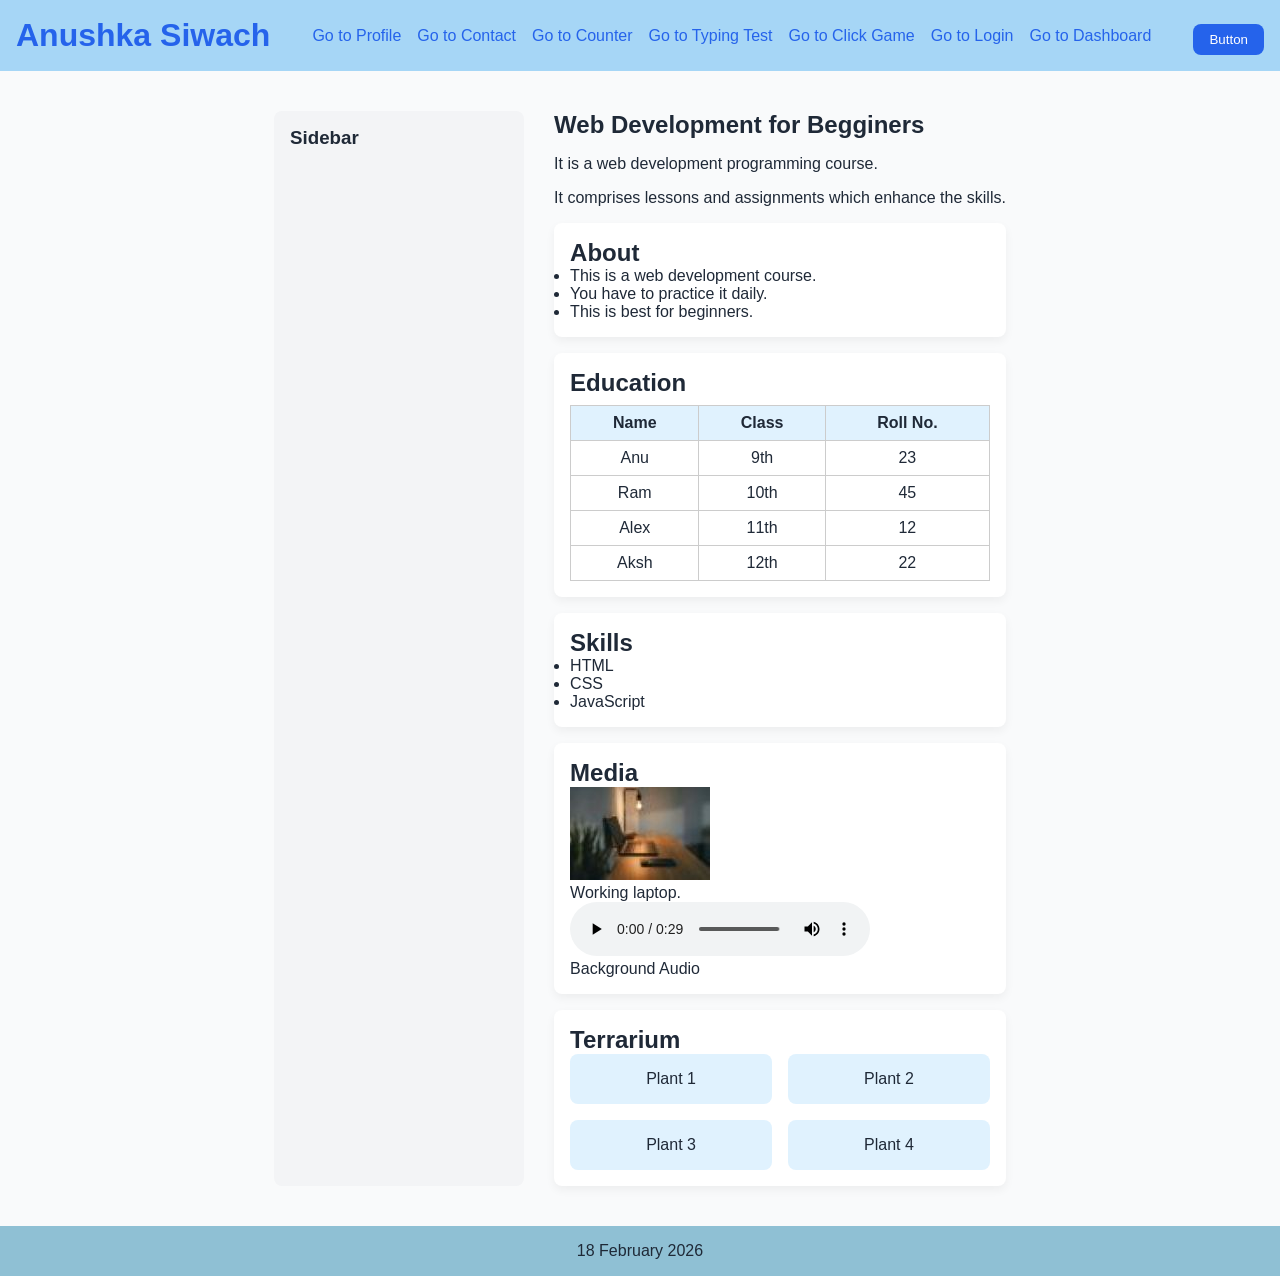
<file: index.html>
<!DOCTYPE html>
<html lang="en">
    <head>
        <meta charset="UTF-8">
        <meta name="viewport" content="width=device-width, initial-scale=1.0">
        <title>Anushka Siwach</title>
        <link rel="stylesheet" href="css/style.css">
        <script src="js/script.js" defer></script>
    </head>
    <body>
        <!-- Header section with navigation -->
        <header class="header">
            <h1 class="logo">Anushka Siwach</h1>
            <nav class="nav" role="navigation" aria-label="Main Navigation">
                <a href="pages/profile.html">Go to Profile</a>
                <a href="pages/contact.html">Go to Contact</a>
                <a href="pages/counter.html">Go to Counter</a>
                <a href="pages/typing.html">Go to Typing Test</a>
                <a href="pages/click-game.html">Go to Click Game</a>
                <a href="pages/login.html">Go to Login</a>
                <a href="pages/dashboard.html">Go to Dashboard</a>
            </nav>
            <button id="indexBtn">Button</button>
        </header>
        <!-- Main content of the page -->
        <main class="main-wrapper">
            <div class="grid-layout">
                <!-- Sidebar -->
                <aside class="sidebar">
                    <h3>Sidebar</h3>
                </aside>
                <div class="content">
                    <h2>Web Development for Begginers</h2>
                    <p>It is a web development programming course.</p>
                    <p>It comprises lessons and assignments which enhance the skills.</p>
                    <!-- About Section  -->
                    <section class="card">
                        <h2>About</h2>
                        <ul>
                            <li>This is a web development course.</li>
                            <li>You have to practice it daily.</li>
                            <li>This is best for beginners.</li>
                        </ul>
                    </section>
                    <!-- Education Section -->
                    <section class="card" id="education">
                        <h2>Education</h2>
                        <table class="table">
                            <thead>
                                <tr>
                                    <th>Name</th>
                                    <th>Class</th>
                                    <th>Roll No.</th>
                                </tr>
                            </thead>
                            <tbody>
                                <tr>
                                    <td>Anu</td>
                                    <td>9th</td>
                                    <td>23</td>
                                </tr>
                                <tr>
                                    <td>Ram</td>
                                    <td>10th</td>
                                    <td>45</td>
                                </tr>
                                <tr>
                                    <td>Alex</td>
                                    <td>11th</td>
                                    <td>12</td>
                                </tr>
                                <tr>
                                    <td>Aksh</td>
                                    <td>12th</td>
                                    <td>22</td>
                                </tr>
                            </tbody>
                        </table>
                    </section>
                    <!-- Skills Section -->
                    <section class="card">
                        <h2>Skills</h2>
                        <ul>
                            <li>HTML</li>
                            <li>CSS</li>
                            <li>JavaScript</li>
                        </ul>
                    </section>
                    <!-- Media Content -->
                    <section class="card">
                        <h2>Media</h2>
                        <!-- Image -->
                        <figure>
                            <img src="media/image.jpg" alt="laptop">
                            <figcaption>Working laptop.</figcaption>
                        </figure>
                        <!-- Audio -->
                        <figure>
                            <audio controls>
                                <source src="media/audio.mpeg" type="audio/mpeg">
                            </audio>
                            <figcaption>Background Audio</figcaption>
                        </figure>
                    </section>
                    <!-- Terrarium Section -->
                    <section class="card">
                        <h2 class="text-center mb-lg">Terrarium</h2>
                        <div class="terrarium">
                            <div class="plant">Plant 1</div>
                            <div class="plant">Plant 2</div>
                            <div class="plant">Plant 3</div>
                            <div class="plant">Plant 4</div>
                        </div>
                    </section>
                </div>
            </div>
        </main>
        <!-- Footer section with Date -->
        <footer class="footer">
            <p>18 February 2026</p>
        </footer>
    </body>
</html>
</file>
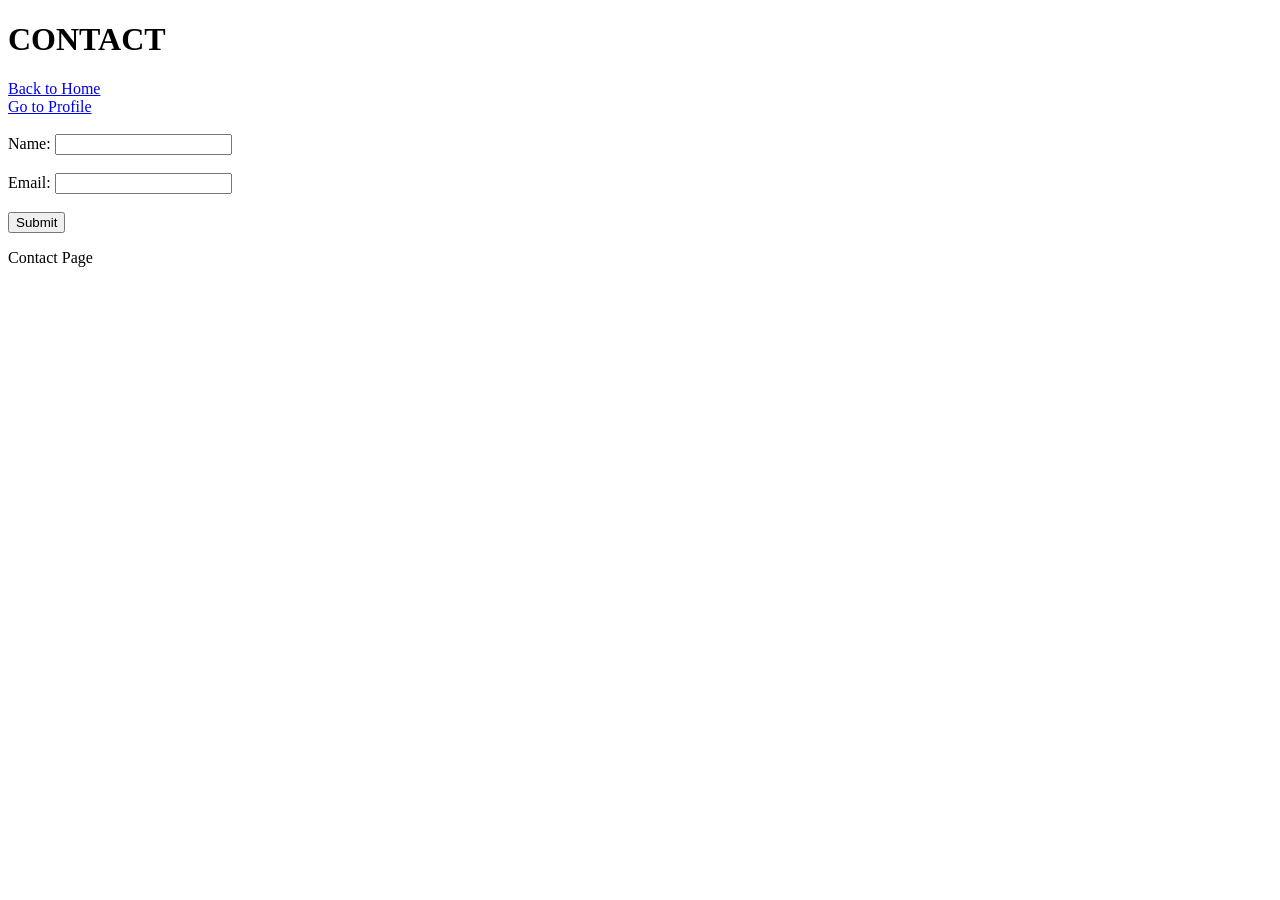
<file: contact.html>
<!DOCTYPE html>
<html lang="en">
<head>
    <meta charset="UTF-8">
    <meta name="viewport" content="width=device-width, initial-scale=1.0">
    <title>Contact</title>
</head>
<body>
    <header>
        <h1>CONTACT</h1>

        <nav role="navigation" aria-label="Main Navigation">
            <a href="/index.html">Back to Home</a><br>
            <a href="/pages/profile.html">Go to Profile</a>
        </nav>
    </header>

    <main>
        <form>
            <br><label for="name">Name:</label>
            <input type="txt" name="name" id="name" required minlength="3"><br><br>
            <label for="email">Email:</label>
            <input type="email" name="email" id="email" required><br><br>

            <button type="submit">Submit</button>

        </form>
    </main>    

    <footer>
        <p>Contact Page</p>
    </footer>
        
</body>
</html>
</file>
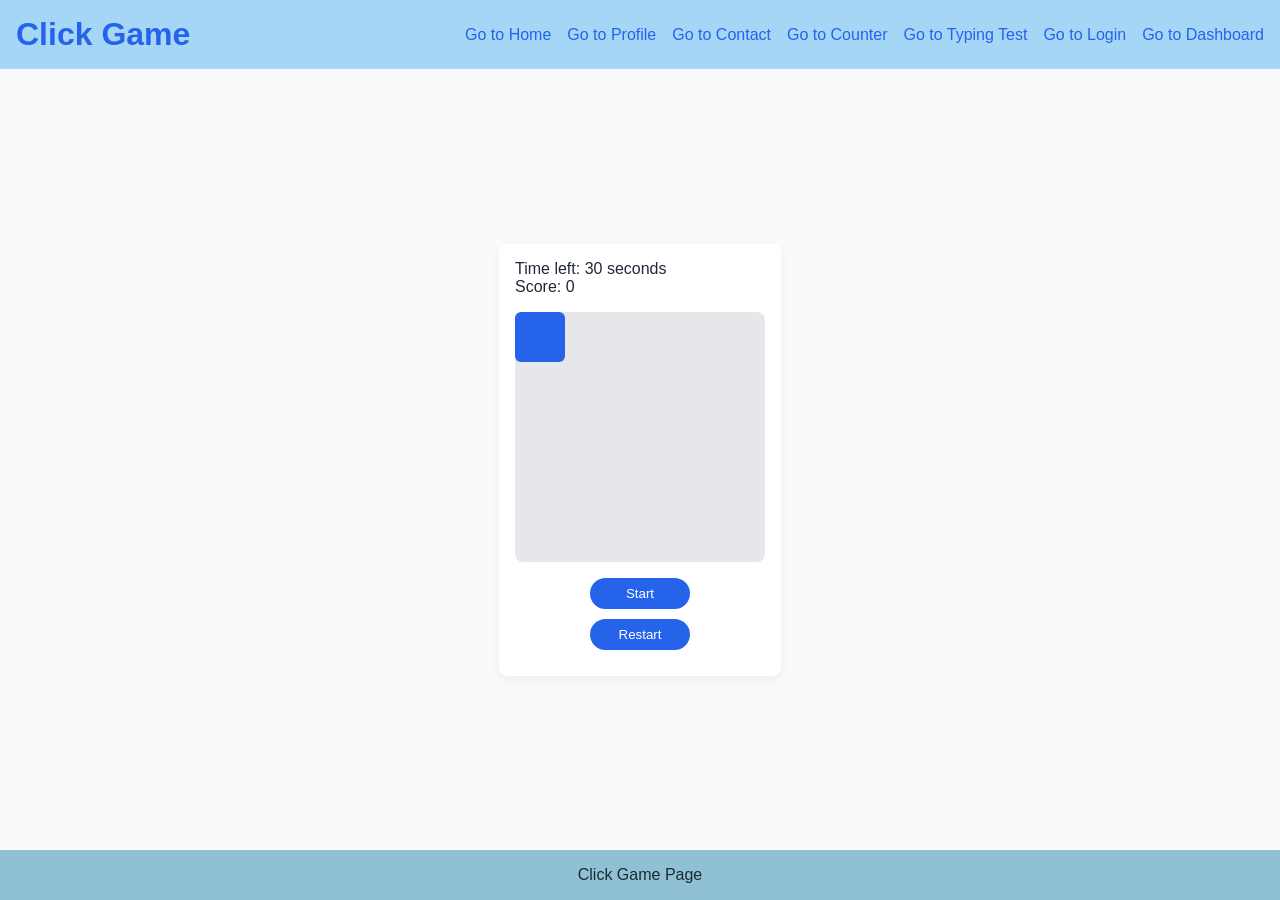
<file: pages/click-game.html>
<!DOCTYPE html>
<html lang="en">
    <head>
        <meta charset="UTF-8">
        <meta name="viewport" content="width=device-width, initial-scale=1.0">
        <title>Click Game</title>
        <link rel="stylesheet" href="../css/style.css">
        <script src="../js/click-game.js" defer></script>
    </head>
    <body>
        <!-- Header with navigation -->
        <header class="header">
            <h1 class="logo">Click Game</h1>
            <nav class="nav" role="navigation" aria-label="Main Navigation">
                <a href="../index.html">Go to Home</a>
                <a href="profile.html">Go to Profile</a>
                <a href="contact.html">Go to Contact</a>
                <a href="counter.html">Go to Counter</a>
                <a href="typing.html">Go to Typing Test</a>
                <a href="login.html">Go to Login</a>
                <a href="dashboard.html">Go to Dashboard</a>
            </nav>
        </header>

        <!-- Main content of the page -->
        <main class="main-wrapper center-page">
            <div class="card center-card">
                <!-- Shows timer -->
                <p id="timer">Time left: 30 seconds</p>
                <!-- Shows score -->
                <p id="score">Score: 0</p>

                <div id="gameArea">
                    <div id="square"></div>
                </div>

                <!-- Start button -->
                <button id="startBtn">Start</button>

                <!-- Restart button -->
                <button id="restartBtn">Restart</button>
            </div>
        </main>
        <footer class="footer">
            <p>Click Game Page</p>
        </footer>
    </body>
</html>
</file>
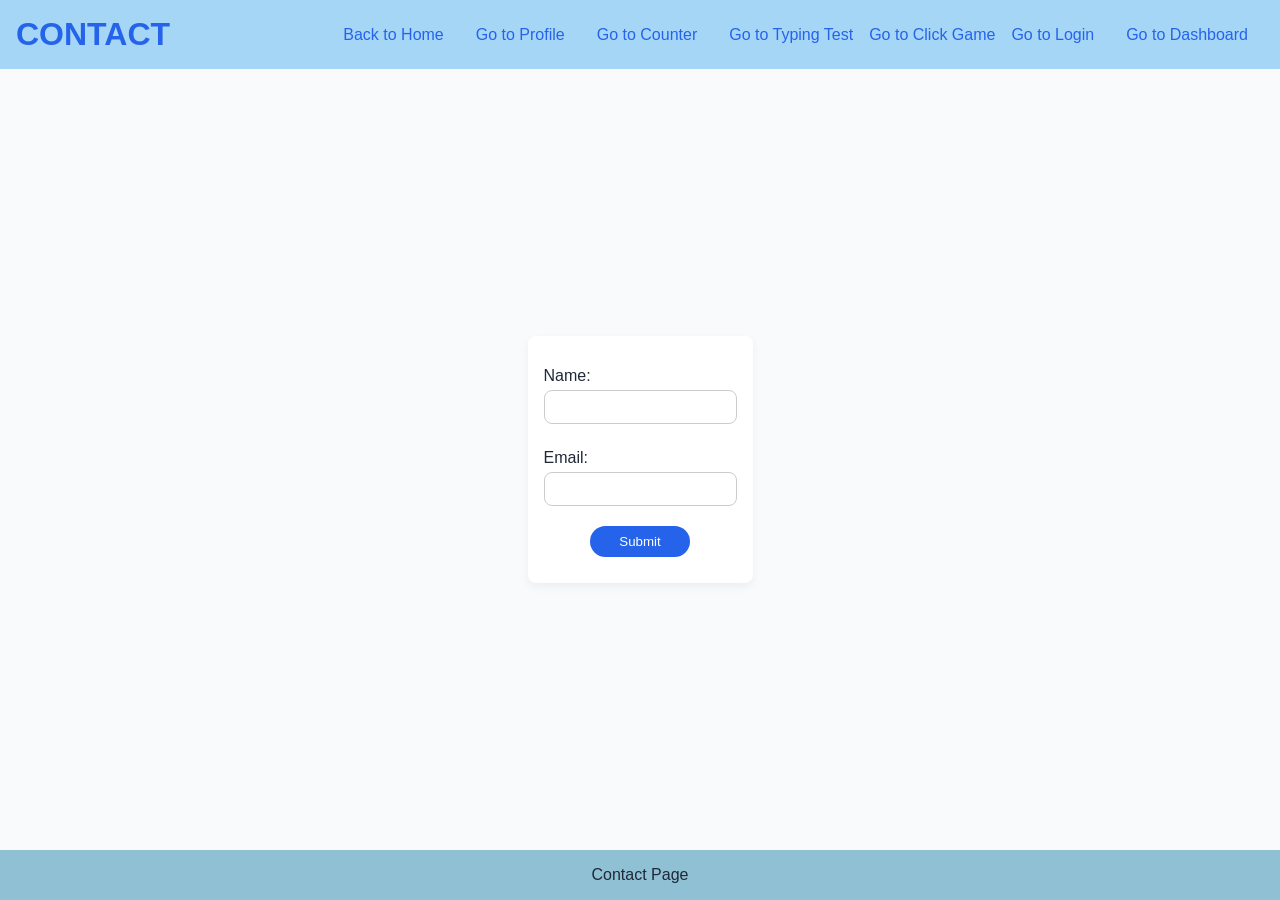
<file: pages/contact.html>
<!DOCTYPE html>
<html lang="en">
    <head>
        <meta charset="UTF-8">
        <meta name="viewport" content="width=device-width, initial-scale=1.0">
        <title>Contact</title>
        <link rel="stylesheet" href="../css/style.css">
    </head>
    <body>
        <!-- Header with navigation -->
        <header class="header">
            <h1 class="logo">CONTACT</h1>
            <nav class="nav" role="navigation" aria-label="Main Navigation">
                <a href="../index.html">Back to Home</a><br>
                <a href="profile.html">Go to Profile</a><br>
                <a href="counter.html">Go to Counter</a><br>
                <a href="typing.html">Go to Typing Test</a>
                <a href="click-game.html">Go to Click Game</a>
                <a href="login.html">Go to Login</a><br>
                <a href="dashboard.html">Go to Dashboard</a><br>
            </nav>
        </header>
        <!-- Contact Form -->
        <main class="main-wrapper center-page">
            <div class="card center-card">
                <form id="contactForm" novalidate>
                    <!-- Name Input -->
                    <label for="name">Name:</label>
                    <input type="text" name="name" id="name" required minlength="3">
                    <small id="nameError" style="color:red;"></small><br>
                    <!-- Email Input -->
                    <label for="email">Email:</label>
                    <input type="email" name="email" id="email" required>
                    <small id="emailError" style="color:red;"></small><br>
                    <!-- Submit button -->
                    <button type="submit" id="contactButton">Submit</button>
                </form>
            </div>
        </main>
        <!-- Footer -->
        <footer class="footer">
            <p>Contact Page</p>
        </footer>
        <script>
            const form = document.getElementById("contactForm");
            if (form) {
                const nameInput = document.getElementById("name");
                const emailInput = document.getElementById("email");
                const nameError = document.getElementById("nameError");
                const emailError = document.getElementById("emailError");
                form.addEventListener("submit", function (event) {
                    event.preventDefault(); // stop default behaviour
                    let isValid = true;
                    // Name validation
                    if (nameInput.value.trim() === "") {
                        nameError.textContent = "Name is required";
                        isValid = false;
                    } else if (nameInput.value.trim().length < 3) {
                        nameError.textContent = "Name must be at least 3 characters";
                        isValid = false;
                    } else {
                        nameError.textContent = "";
                    }
                    // Email validation
                    if (emailInput.value.trim() === "") {
                        emailError.textContent = "Email is required";
                        isValid = false;
                    } else if (!emailInput.value.includes("@")) {
                        emailError.textContent = "Email must contain @";
                        isValid = false;
                    } else {
                        emailError.textContent = "";
                    }
                    // Final submission
                    if (isValid) {
                        alert("Form submitted successfully!");
                        form.reset();
                    }
                });
                // Real-time Name Validation
                nameInput.addEventListener("input", function () {
                    if (nameInput.value.trim().length >= 3) {
                        nameError.textContent = "";
                    }
                });
                // Real-time Email Validation
                emailInput.addEventListener("input", function () {
                    if (emailInput.value.includes("@")) {
                        emailError.textContent = "";
                    }
                });
            }
        </script>
    </body>
</html>
</file>
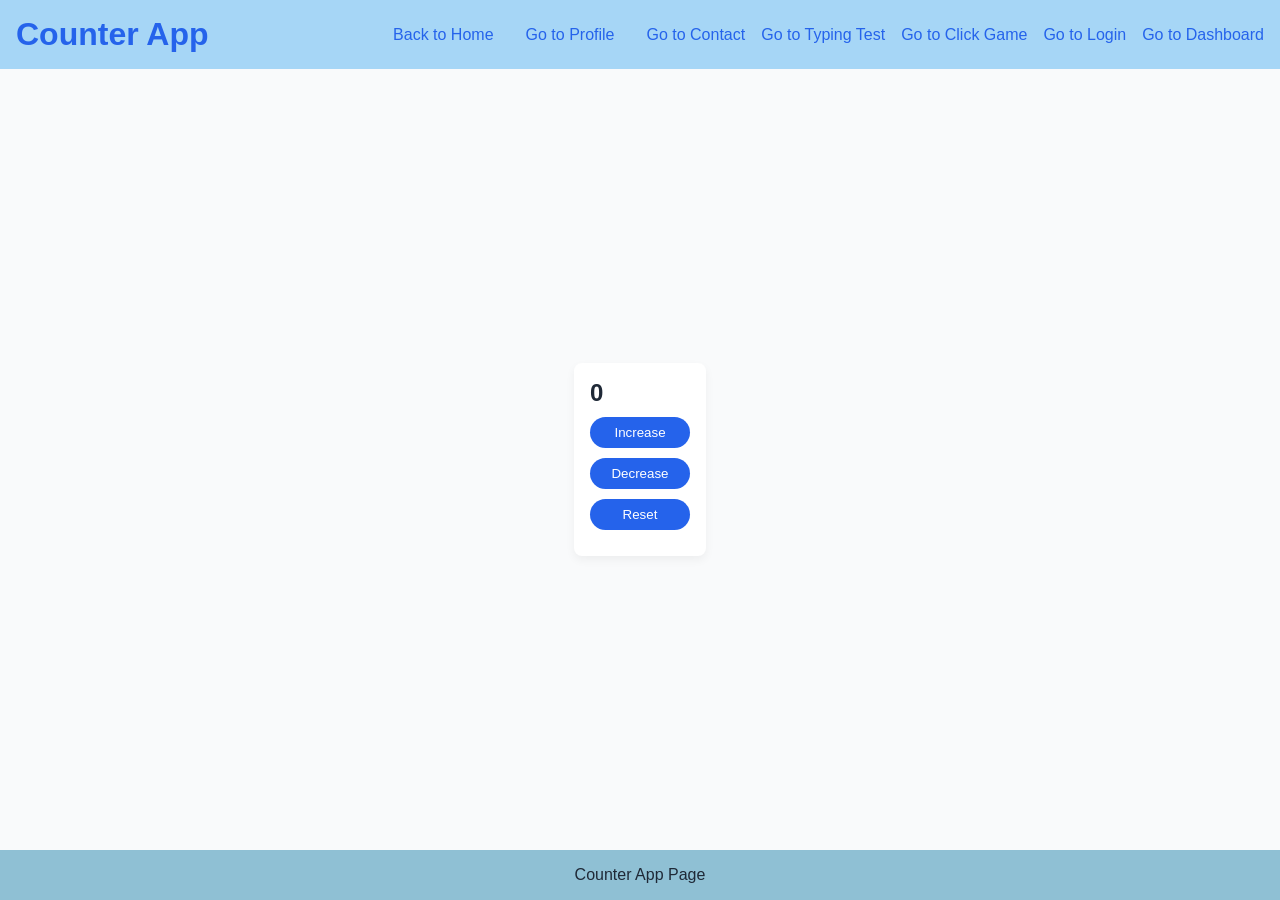
<file: pages/counter.html>
<!DOCTYPE html>
<html lang="en">
    <head>
        <meta charset="UTF-8">
        <meta name="viewport" content="width=device-width, initial-scale=1.0">
        <title>Counter</title>
        <link rel="stylesheet" href="../css/style.css">
        <script src="../js/script.js" defer></script>
    </head>
    <body>
        <header class="header">
            <h1 class="logo">Counter App</h1>
            <nav class="nav" role="navigation" aria-label="Main Navigation">
                <a href="../index.html">Back to Home</a><br>
                <a href="profile.html">Go to Profile</a><br>
                <a href="contact.html">Go to Contact</a>
                <a href="typing.html">Go to Typing Test</a>
                <a href="click-game.html">Go to Click Game</a>
                <a href="login.html">Go to Login</a>
                <a href="dashboard.html">Go to Dashboard</a>
            </nav>
        </header>
        <main class="main-wrapper center-page">
            <div class="card center-card">
                <h2 id="count">0</h2>
                <button id="increase">Increase</button>
                <button id="decrease">Decrease</button>
                <button id="reset">Reset</button>
            </div>
        </main>
        <footer class="footer">
            <p>Counter App Page</p>
        </footer>
    </body>
</html>
</file>
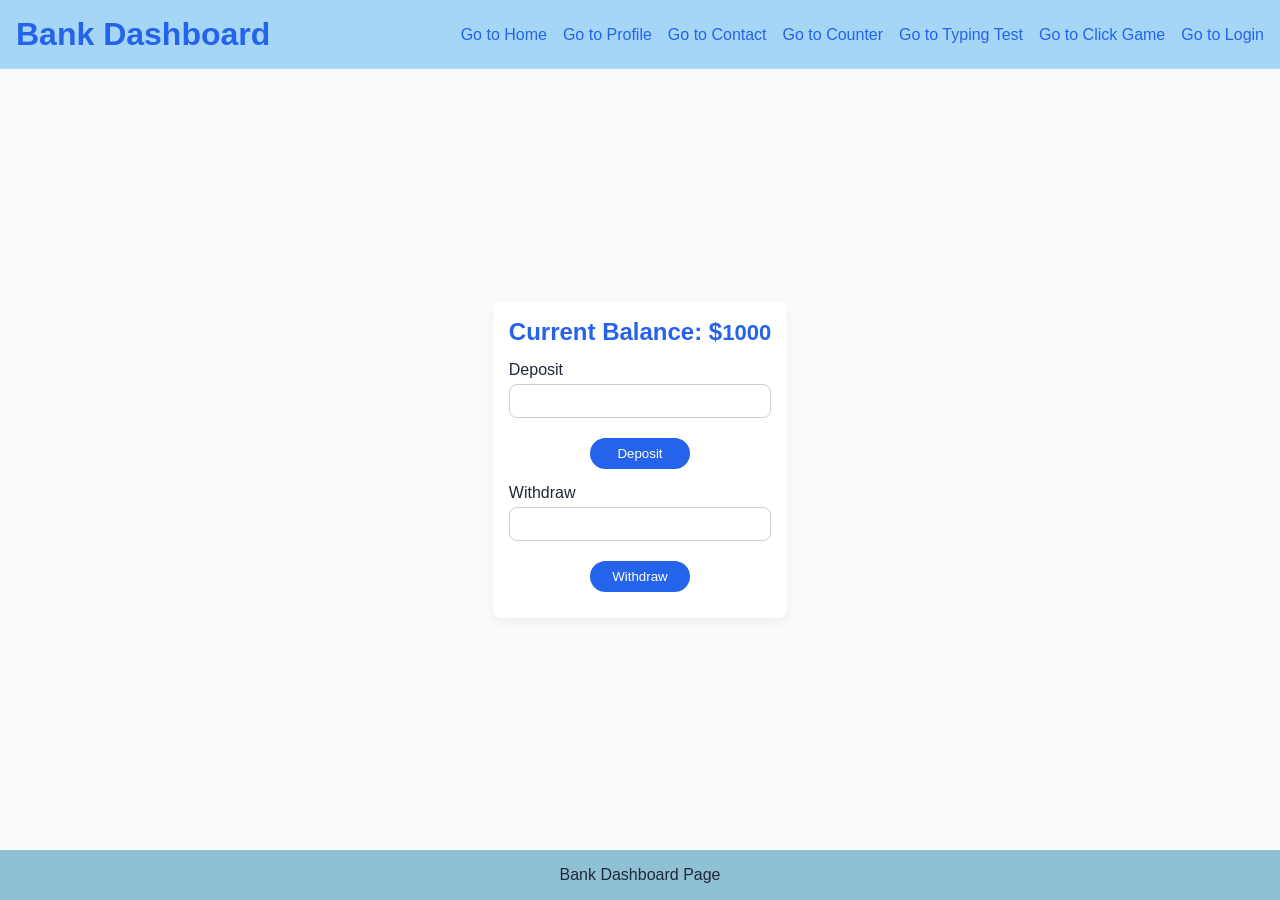
<file: pages/dashboard.html>
<!DOCTYPE html>
<html lang="en">
<head>
    <meta charset="UTF-8">
    <meta name="viewport" content="width=device-width, initial-scale=1.0">
    <title>Bank Dashboard</title>
    <link rel="stylesheet" href="../css/style.css">
    <script src="../js/bank.js" defer></script>
</head>
<body>

    <!-- HEADER OF PAGE WITH NAVIGATION -->
    <header class="header">
        <h1 class="logo">Bank Dashboard</h1>

        <nav class="nav" role="navigation" aria-label="Main Navigation">
            <a href="../index.html">Go to Home</a>
            <a href="profile.html">Go to Profile</a>
            <a href="contact.html">Go to Contact</a>
            <a href="counter.html">Go to Counter</a>
            <a href="typing.html">Go to Typing Test</a>
            <a href="click-game.html">Go to Click Game</a>
            <a href="login.html">Go to Login</a>
        </nav>
    </header>

    <!-- Main content of the page -->
    <main class="main-wrapper center-page">
        <div class="card center-card">
            <!-- Shows current balance -->
            <h2 class="balance-title">Current Balance: $<span id="balance" class="balance-text">1000</span></h2>

            <!-- Deposit -->
            <label>Deposit</label>
            <input type="number" id="depositAmount">
            <button id="depositBtn">Deposit</button>

            <!-- Withdraw -->
            <label>Withdraw</label>
            <input type="number" id="withdrawAmount">
            <button id="withdrawBtn">Withdraw</button>
        </div>
    </main>

    <!-- Footer of the page -->
    <footer class="footer">
        <p>Bank Dashboard Page</p>
    </footer>
</body>
</html>
</file>
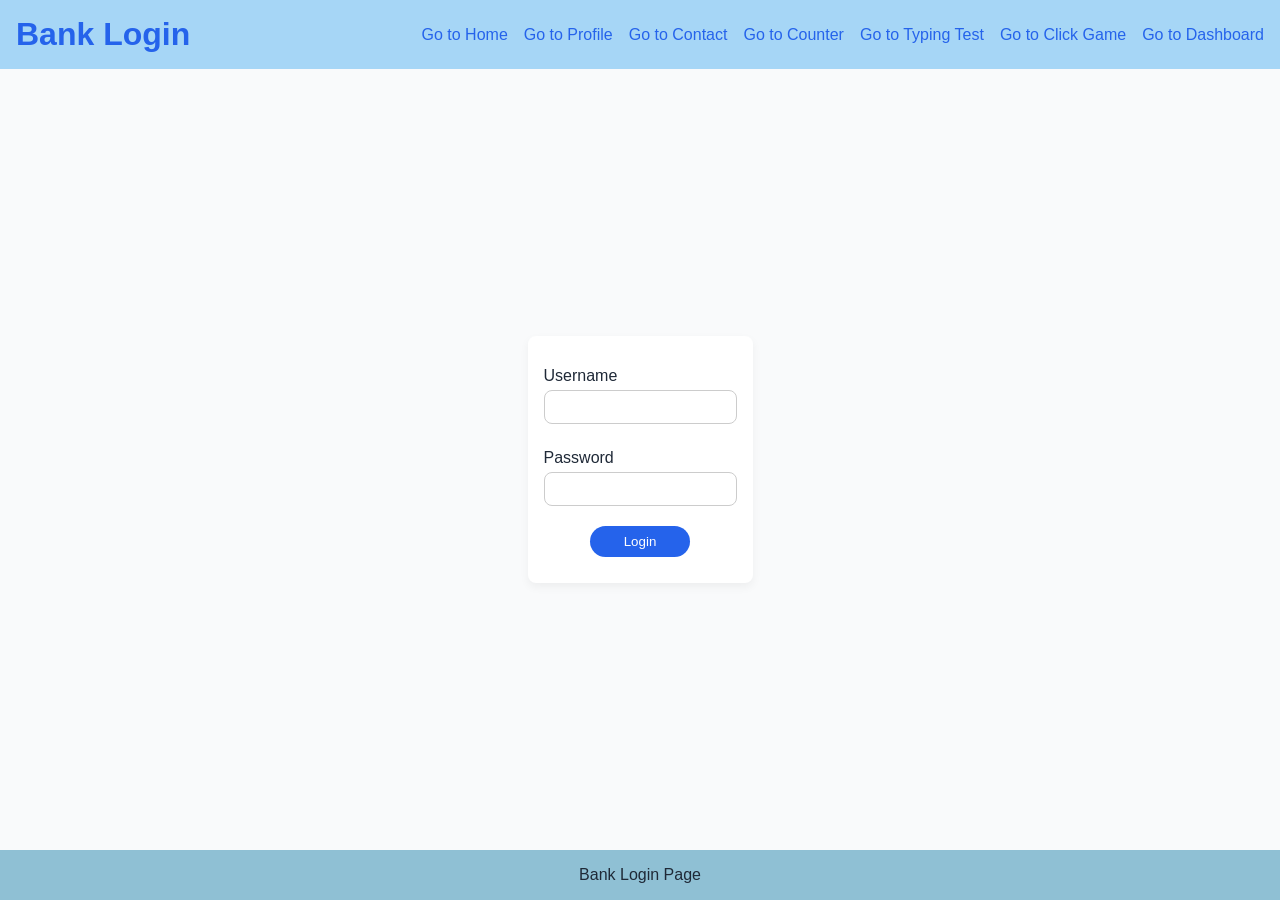
<file: pages/login.html>
<!DOCTYPE html>
<html lang="en">
    <head>
        <meta charset="UTF-8">
        <meta name="viewport" content="width=device-width, initial-scale=1.0">
        <title>BANK LOGIN</title>
        <link rel="stylesheet" href="../css/style.css">
    </head>
    <body>
        <header class="header">
            <h1 class="logo">Bank Login</h1>
            <nav class="nav" role="navigation" aria-label="Main Navigation">
                <a href="../index.html">Go to Home</a>
                <a href="profile.html">Go to Profile</a>
                <a href="contact.html">Go to Contact</a>
                <a href="counter.html">Go to Counter</a>
                <a href="typing.html">Go to Typing Test</a>
                <a href="click-game.html">Go to Click Game</a>
                <a href="dashboard.html">Go to Dashboard</a>
            </nav>
        </header>
        <main class="main-wrapper center-page">
            <div class="card center-card">
                <form>
                    <label>Username</label>
                    <input type="text" required>
                    <label>Password</label>
                    <input type="password" required>
                    <button type="submit">Login</button>
                </form>
            </div>
        </main>
        <footer class="footer">
            <p>Bank Login Page</p>
        </footer>
    </body>
</html>
</file>
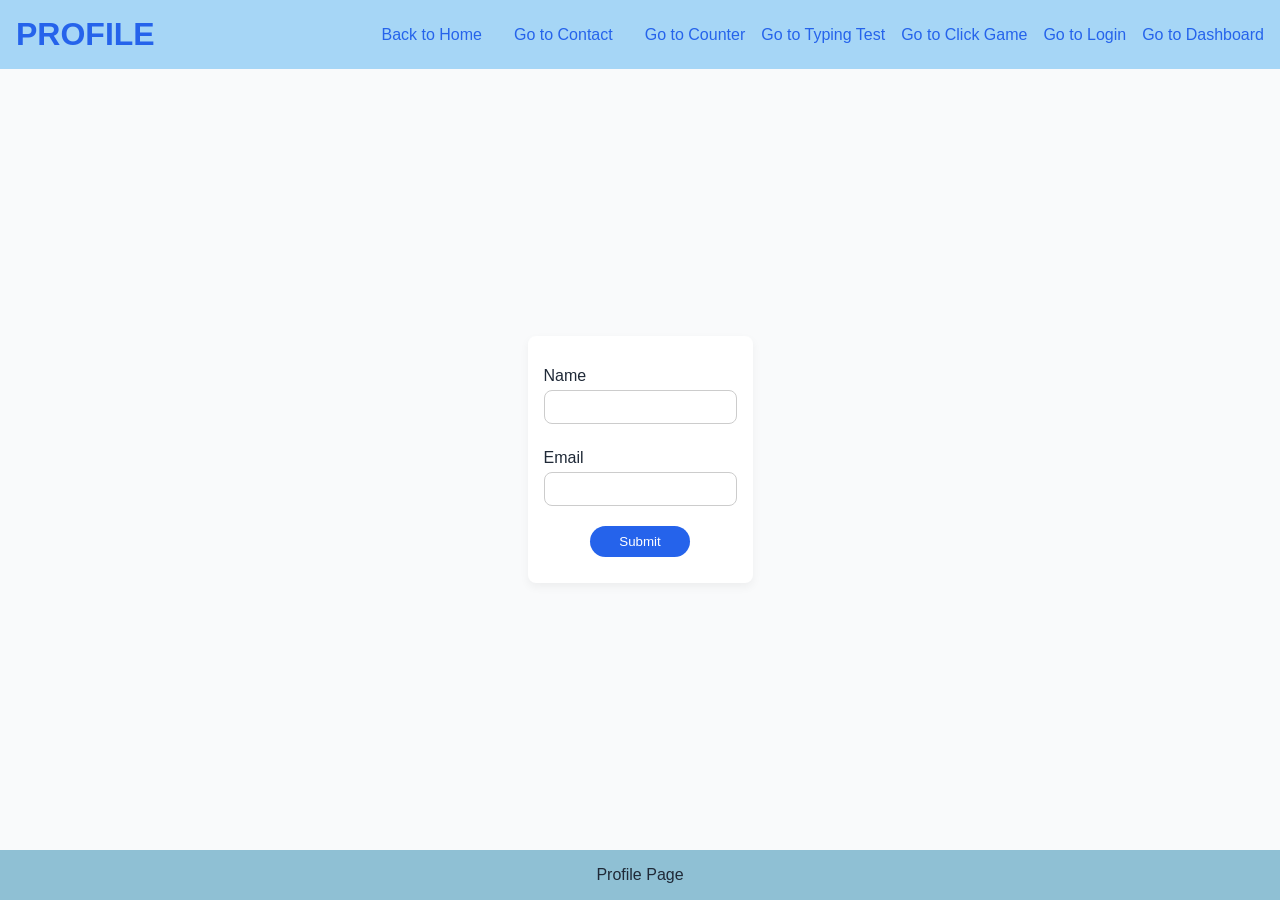
<file: pages/profile.html>
<!DOCTYPE html>
<html lang="en">
    <head>
        <meta charset="UTF-8">
        <meta name="viewport" content="width=device-width, initial-scale=1.0">
        <title>Profile</title>
        <link rel="stylesheet" href="../css/style.css">
        <script src="../js/script.js"></script>
    </head>
    <body>
        <!-- Header with navigation -->
        <header class="header">
            <h1 class="logo">PROFILE</h1>
            <nav class="nav" role="navigation" aria-label="Main Navigation">
                <a href="../index.html">Back to Home</a><br>
                <a href="contact.html">Go to Contact</a><br>
                <a href="counter.html">Go to Counter</a>
                <a href="typing.html">Go to Typing Test</a>
                <a href="click-game.html">Go to Click Game</a>
                <a href="login.html">Go to Login</a>
                <a href="dashboard.html">Go to Dashboard</a>
            </nav>
        </header>
        <!-- Main content of page -->
        <main class="main-wrapper center-page">
            <div class="card center-card">
                <form id="contactForm">
                    <label>Name</label>
                    <input type="text" id="name" required minlength="3">
                    <label>Email</label>
                    <input type="email" id="email" required>
                    <button type="submit">Submit</button>
                </form>
            </div>
        </main>
        <!-- Footer -->
        <footer class="footer">
            <p>Profile Page</p>
        </footer>
    </body>
</html>
</file>
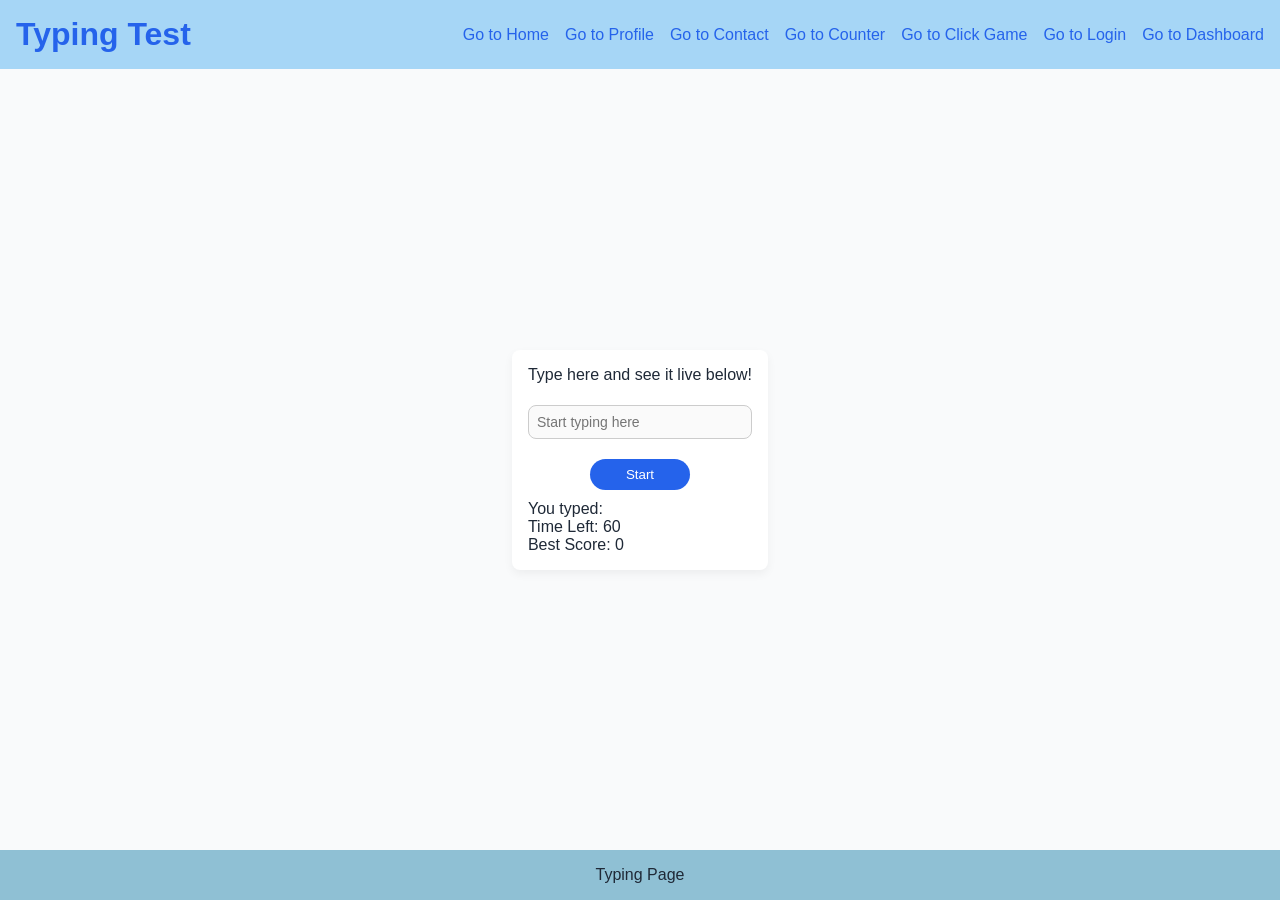
<file: pages/typing.html>
<!DOCTYPE html>
<html lang="en">
    <head>
        <meta charset="UTF-8">
        <meta name="viewport" content="width=device-width, initial-scale=1.0">
        <title>Typing Test</title>
        <link rel="stylesheet" href="../css/style.css">
        <script src="../js/typing.js" defer></script>
    </head>
    <body>
        <header class="header">
            <h1 class="logo">Typing Test</h1>
            <nav class="nav" role="navigation" aria-label="Main Navigation">
                <a href="../index.html">Go to Home</a>
                <a href="profile.html">Go to Profile</a>
                <a href="contact.html">Go to Contact</a>
                <a href="counter.html">Go to Counter</a>
                <a href="click-game.html">Go to Click Game</a>
                <a href="login.html">Go to Login</a>
                <a href="dashboard.html">Go to Dashboard</a>
            </nav>
        </header>
        <main class="main-wrapper center-page">
            <div class="card center-card">
                <p id="sentence">Type here and see it live below!</p>
                <input type="text" id="typingInput" placeholder="Start typing here">
                <button id="startBtn">Start</button>
                <p>You typed: <span id="output"></span></p>
                <p>Time Left: <span id="time">60</span></p>
                <p id="len"></p>
                <p>Best Score: <span id="bestScore">0</span></p>
            </div>
        </main>
        <footer class="footer">
            <p>Typing Page</p>
        </footer>
    </body>
</html>
</file>
<file: css/style.css>
/* ROOT VARIABLES*/

:root {
  --primary: #2563eb;
  --primary-dark: #1d4ed8;
  --light-blue: #a6d6f6;
  --background: #f9fafb;
  --card-bg: #ffffff;
  --text-color: #1f2937;

  --space-sm: 8px;
  --space-md: 16px;
  --space-lg: 24px;

  --radius: 8px;
}

* {
  margin: 0;
  padding: 0;
  box-sizing: border-box;
}

body {
  font-family: Arial, sans-serif;
  background-color: var(--background);
  color: var(--text-color);

  display: flex;
  flex-direction: column;
  min-height: 100vh;
}

.header {
  background-color: var(--light-blue);
  padding: var(--space-md);

  display: flex;
  flex-wrap: wrap;
  justify-content: space-between;
  align-items: center;
}

.logo {
  color: var(--primary);
}

.nav {
  display: flex;
  gap: var(--space-md);
  flex-wrap: wrap;
}

.nav a {
  text-decoration: none;
  color: var(--primary);
  font-weight: 500;
}

.nav a:hover {
  text-decoration: underline;
}


/* CENTER CONTENT*/

.main-wrapper {
  flex: 1;
  max-width: 1200px;
  margin: 40px auto;
  padding: 0 20px;
}


/* GRID LAYOUT (INDEX PAGE) */

.grid-layout {
  display: grid;
  grid-template-columns: 250px 1fr;
  gap: 30px;
}


/* SIDEBAR */

.sidebar {
  background: #f3f4f6;
  padding: var(--space-md);
  border-radius: var(--radius);
}


/* MAIN CONTENT COLUMN */

.content {
  display: flex;
  flex-direction: column;
  gap: var(--space-md);
}

.card {
  background: var(--card-bg);
  padding: var(--space-md);
  border-radius: var(--radius);
  box-shadow: 0 4px 10px rgba(0, 0, 0, 0.05);
}

.center-page {
  display: flex;
  justify-content: center;
  align-items: center;
}

.center-card {
  width: 100%;
  max-width: 450px;
}


/* BUTTON STYLE */

button {
  background: var(--primary);
  color: white;
  border: none;
  padding: var(--space-sm) var(--space-md);
  border-radius: var(--radius);
  cursor: pointer;
  margin-top: var(--space-sm);
}

button:hover {
  background: var(--primary-dark);
}

input {
  width: 100%;
  padding: var(--space-sm);
  margin-top: var(--space-sm);
  margin-bottom: var(--space-md);
  border-radius: var(--radius);
  border: 1px solid #ccc;
  font-size: 14px;
}

label {
  font-weight: 500;
}


/* TABLE STYLE */

.table {
  width: 100%;
  border-collapse: collapse;
  margin-top: var(--space-sm);
}

.table th,
.table td {
  border: 1px solid #ccc;
  padding: var(--space-sm);
  text-align: center;
}

.table th {
  background: #e0f2fe;
}


/* TERRARIUM GRID */

.terrarium {
  display: grid;
  grid-template-columns: repeat(2, 1fr);
  gap: var(--space-md);
}

.plant {
  background: #e0f2fe;
  padding: var(--space-md);
  text-align: center;
  border-radius: var(--radius);
}


/* CLICK GAME AREA */

#gameArea {
  width: 250px;
  height: 250px;
  background: #e5e7eb;
  position: relative;
  margin: var(--space-md) 0;
  border-radius: var(--radius);
}

#square {
  width: 50px;
  height: 50px;
  background: var(--primary);
  position: absolute;
  cursor: pointer;
  border-radius: 6px;
}


/* TYPING PAGE TEXT */

#sentence {
  margin-bottom: var(--space-md);
}

#output {
  font-weight: bold;
  color: var(--primary);
}

/* DASHBOARD STYLE */

.balance-title {
  color: var(--primary);   /* Blue color */
}

.balance-text {
  color: var(--primary);   /* Blue color */
  font-weight: bold;
  font-size: 22px;
}

.center-card label {
  display: block;
  margin-top: 15px;
  font-weight: 500;
}

.center-card input {
  width: 100%;
  margin-top: 5px;
  margin-bottom: 10px;
}

.center-card button {
  display: block;      
  width: 100%;         
  margin-bottom: 15px;
}

.center-card button {
  display: block;
  width: 100px;
  margin: 10px auto;
  border-radius: 20px;
}

/* FOOTER */

.footer {
  text-align: center;
  padding: var(--space-md);
  background: #8fc0d4;
  margin-top: auto;
}


/* RESPONSIVE DESIGN */

@media (max-width: 768px) {

  .grid-layout {
    grid-template-columns: 1fr;
  }

  .nav {
    justify-content: center;
  }

  .header {
    flex-direction: column;
    gap: var(--space-sm);
  }

}
</file>
